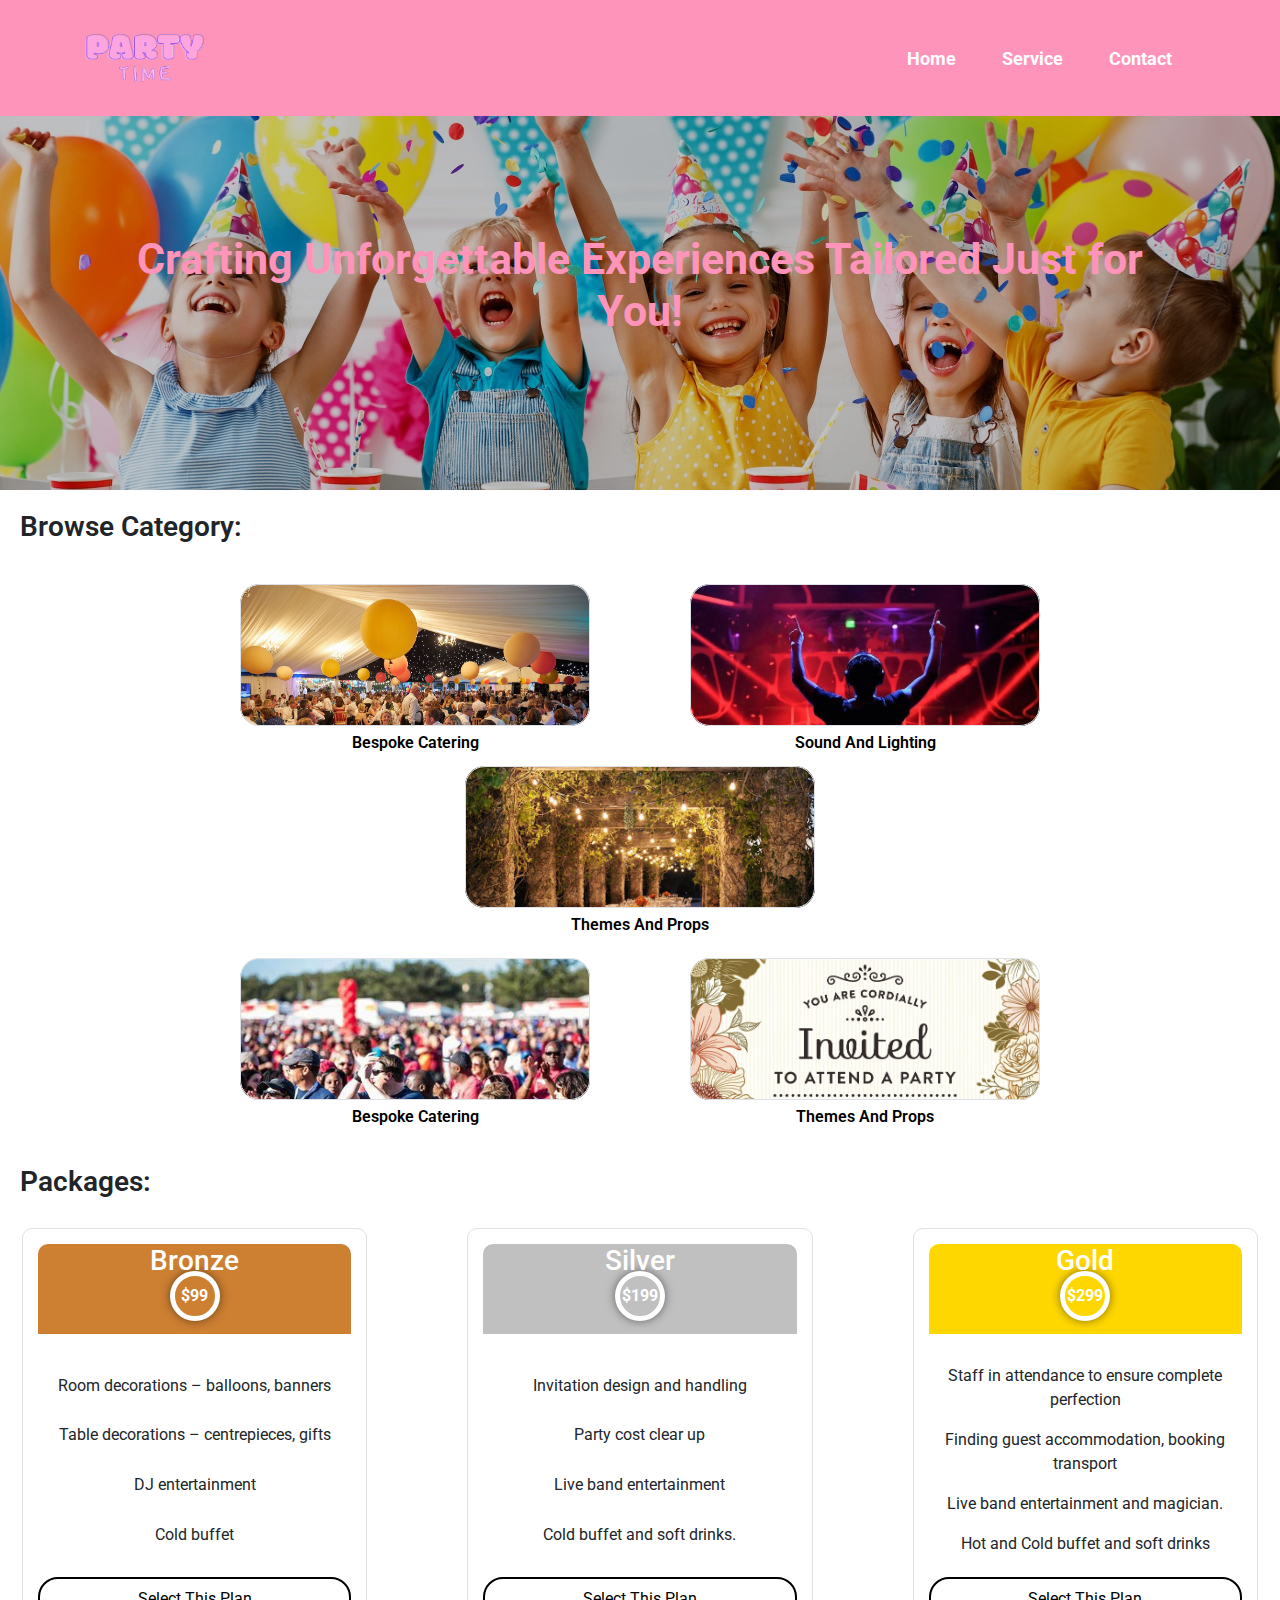
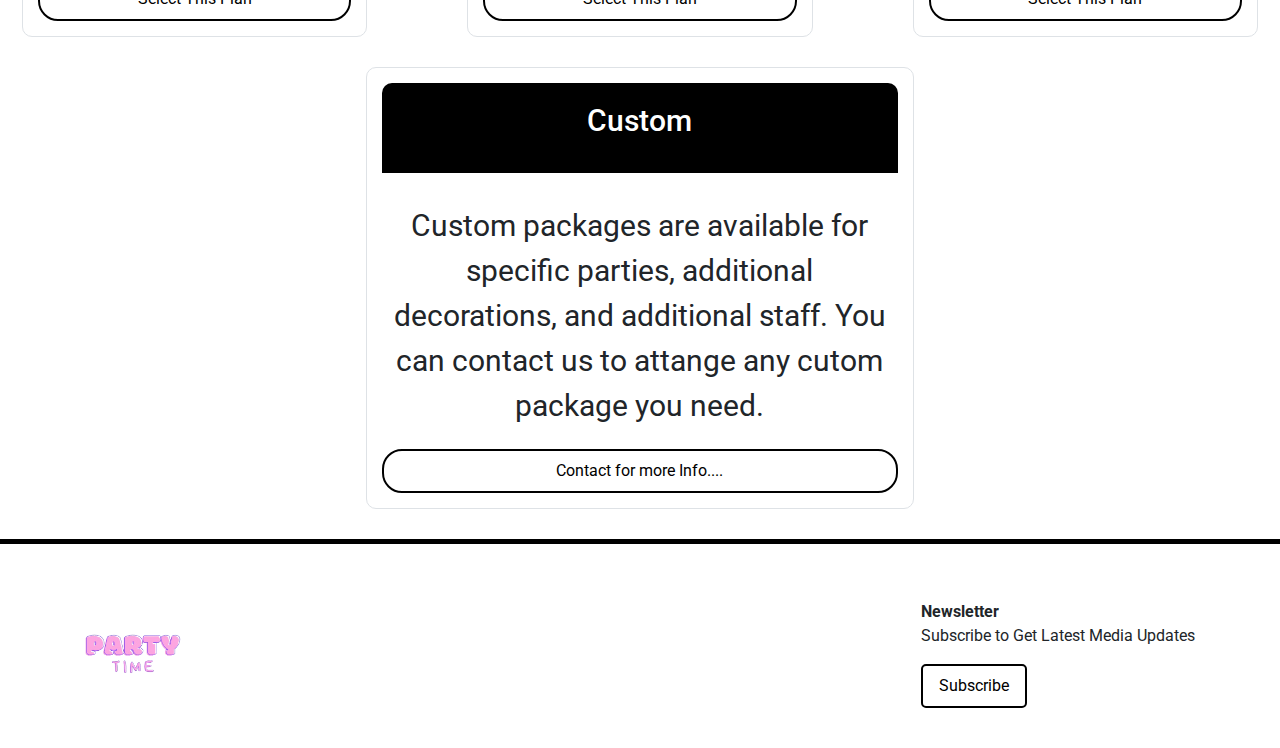
<file: index.html>
<!DOCTYPE html>
<html lang="en">
<head>
    <meta charset="UTF-8">
    <meta name="viewport" content="width=device-width, initial-scale=1.0">
    <title>Party Time</title>
    <link rel="stylesheet" href="style.css">
    <link rel="stylesheet" href="https://use.fontawesome.com/releases/v5.14.0/css/all.css">
    <link rel="stylesheet" href="https://stackpath.bootstrapcdn.com/bootstrap/4.5.2/css/bootstrap.min.css">

</head>
<body>
    <nav class="navbar navbar-dark navbar-expand-sm fixed-top" style="background-color: #ff94bb;">
        <div class="container">
            <a class="navbar-brand">
                <i class=""> <img src="img/logo.png" alt="Logo" style="max-height: 50px;"></i> &nbsp;
            </a>
    
            <button class="navbar-toggler" type="button" data-toggle="collapse" data-target="#navbarCollapse">
                <span class="navbar-toggler-icon"></span>
            </button>
    
            <div id="navbarCollapse" class="collapse navbar-collapse">
                <ul class="navbar-nav ml-auto">
                    <li class="nav-item">
                        <a href="index.html" class="nav-link active" style="color: #ffffff;">
                            Home
                        </a>
                    </li>
                    <li class="nav-item">
                        <a href="services.html" class="nav-link active" style="color: #ffffff;">
                            Service
                        </a>
                    </li>
                    <li class="nav-item">
                        <a href="contact.html" class="nav-link active" style="color: #ffffff;">
                            Contact
                        </a>
                    </li>
                </ul>
            </div>
        </div>
    </nav>           
    
    <div class="section">
        <div class="starter">
            <h1>Crafting Unforgettable Experiences Tailored Just for You!</h1>
        </div>
    </div>

    <h3 class="browse-category-title">Browse Category:</h3>

    <div class="section categories">
        <div class="category-box birthday">
            <div class="box-content"></div>
            <p>Bespoke Catering</p>
        </div>

        <div class="category-box music">
            <div class="box-content"></div>
            <p>Sound And Lighting</p>
        </div>

        <div class="category-box wedding">
            <div class="box-content"></div>
            <p>Themes And Props</p>
        </div>
    </div>

    <div class="section categories center-services">
        <div class="category-box four-ser ">
            <div class="box-content"></div>
            <p>Bespoke Catering</p>
        </div>

        <div class="category-box five-ser">
            <div class="box-content"></div>
            <p>Themes And Props</p>
        </div>
    </div>

    <h3 class="package-title">Packages:</h3>

    <div class="section packages">
        <div class="package package-bronze">
            <div class="package-header">
                <h3>Bronze</h3>
                <div class="price-circle">$99</div>
            </div>
            <p>Room decorations – balloons, banners</p>
            <p>Table decorations – centrepieces, gifts</p>
            <p>DJ entertainment</p>
            <p>Cold buffet</p>
            <button class="select-plan-button">Select This Plan</button>
        </div>

        <div class="package common-package package-silver">
            <div class="package-header">
                <h3>Silver</h3>
                <div class="price-circle">$199</div>
            </div>
            <p>Invitation design and handling</p>
            <p>Party cost clear up</p>
            <p>Live band entertainment</p>
            <p>Cold buffet and soft drinks.</p>
            <button class="select-plan-button">Select This Plan</button>
        </div>

        <div class="package common-package package-gold">
            <div class="package-header">
                <h3>Gold</h3>
                <div class="price-circle">$299</div>
            </div>
            <p>Staff in attendance to ensure complete perfection</p>
            <p>Finding guest accommodation, booking transport</p>
            <p>Live band entertainment and magician.</p>
            <p>Hot and Cold buffet and soft drinks</p>
            <button class="select-plan-button">Select This Plan</button>
        </div>
    </div>

    <div class="package common-package package-custom">
        <div class="package-header ">
            <h3>Custom</h3>
        </div>
        <p>Custom packages are available for specific parties, additional decorations, and additional staff. You can contact us to attange any cutom package you need.</p>
        <button class="select-plan-button"><a href="/contact.html" style="text-decoration: none; color: black;">Contact for more Info....</a></button>
    </div>

    <hr class="separator">

    <footer class="footer">
        <div class="container">
            <div class="footer-content">
                <div class="footer-logo">
                    <img src="img/logo.png" alt="Party Time Logo">
                </div>
                <div class="newsletter">
                    <strong>Newsletter</strong>
                    <p>Subscribe to Get Latest Media Updates</p>
                    <button class="subscribe-button">Subscribe</button>
                </div>
            </div>
        </div>
    </footer>

    <script src="https://code.jquery.com/jquery-3.5.1.slim.min.js" integrity="sha384-DfXdz2htPH0lsSSs5nCTpuj/zy4C+OGpamoFVy38MVBnE+IbbVYUew+OrCXaRkfj" crossorigin="anonymous"></script>
    <script src="https://cdn.jsdelivr.net/npm/popper.js@1.16.1/dist/umd/popper.min.js" integrity="sha384-9/reFTGAW83EW2RDu2S0VKaIzap3H66lZH81PoYlFhbGU+6BZp6G7niu735Sk7lN" crossorigin="anonymous"></script>
    <script src="https://stackpath.bootstrapcdn.com/bootstrap/4.5.2/js/bootstrap.min.js" integrity="sha384-B4gt1jrGC7Jh4AgTPSdUtOBvfO8shuf57BaghqFfPlYxofvL8/KUEfYiJOMMV+rV" crossorigin="anonymous"></script>
</body>
</html>
</file>
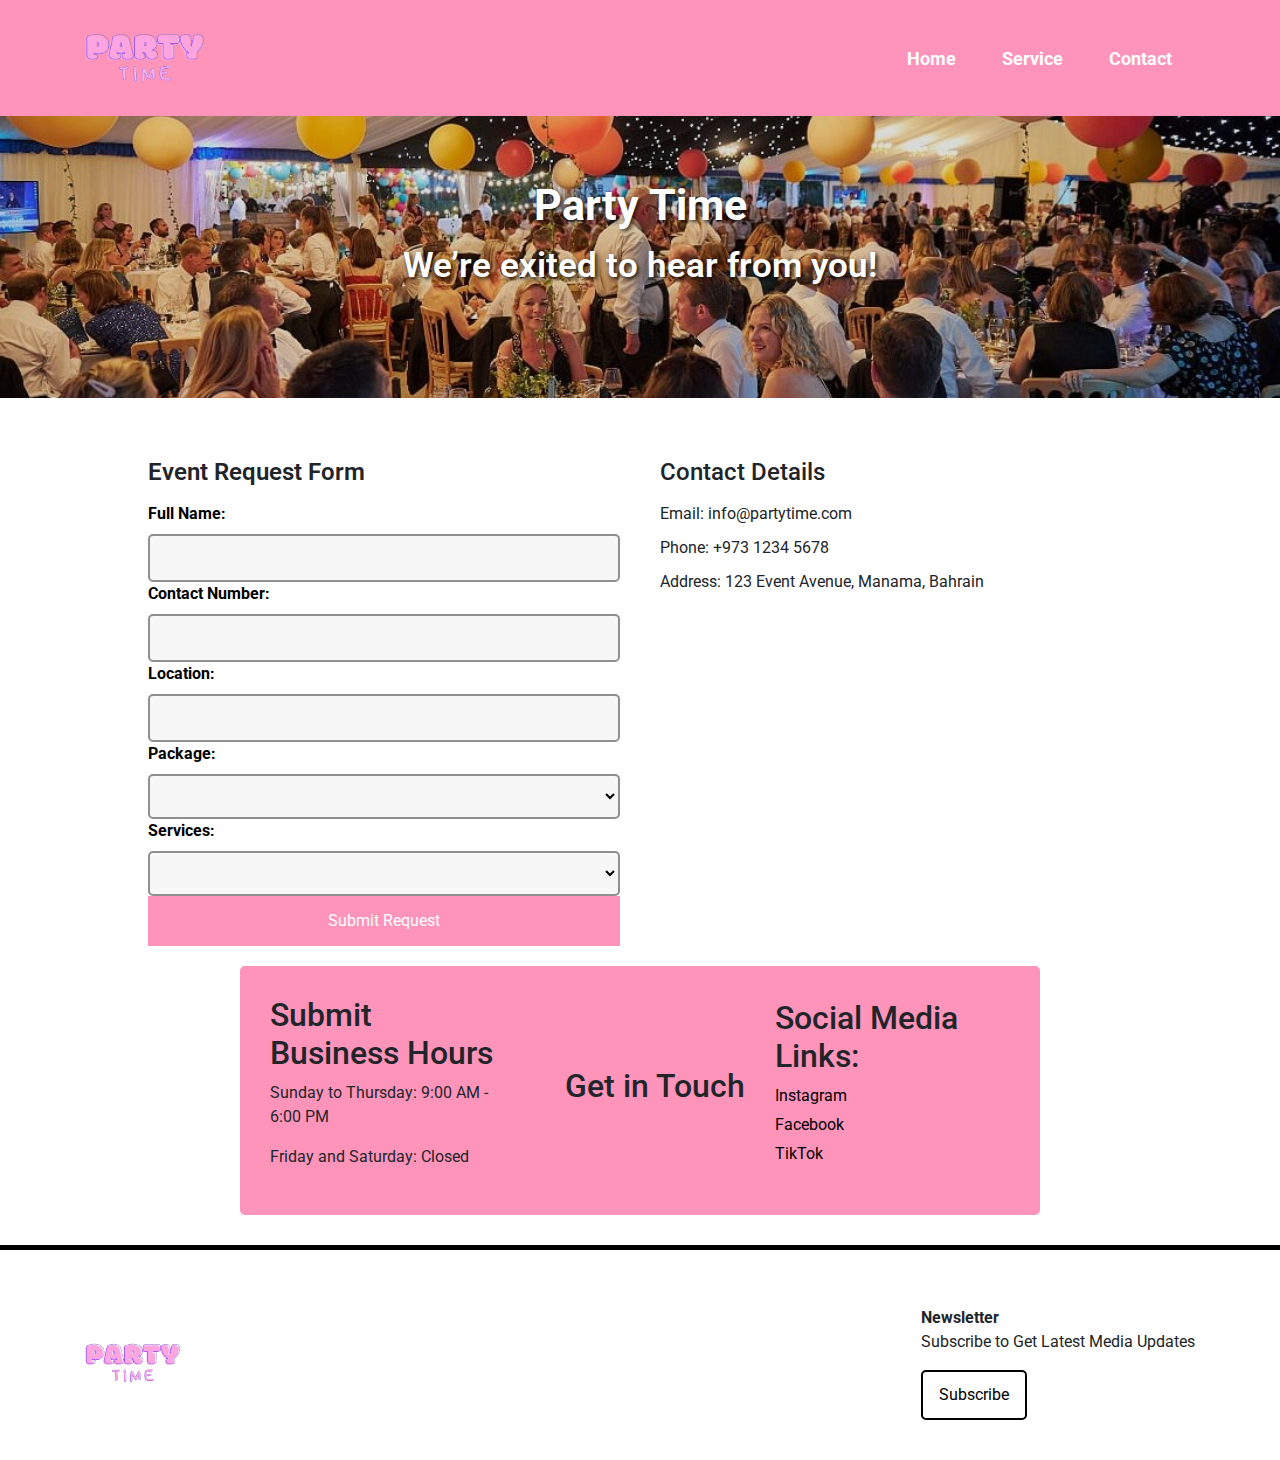
<file: contact.html>
<!DOCTYPE html>
<html lang="en">
<head>
    <meta charset="UTF-8">
    <meta name="viewport" content="width=device-width, initial-scale=1.0">
    <title>Party Time</title>
    <link rel="stylesheet" href="contact.css">
    <link rel="stylesheet" href="https://use.fontawesome.com/releases/v5.14.0/css/all.css">
    <link rel="stylesheet" href="https://stackpath.bootstrapcdn.com/bootstrap/4.5.2/css/bootstrap.min.css">
</head>
<body>
    <nav class="navbar navbar-dark navbar-expand-sm fixed-top" style="background-color: #ff94bb;">
        <div class="container">
            <a class="navbar-brand">
                <i class=""> <img src="img/logo.png" alt="Logo" style="max-height: 50px;"></i> &nbsp;
            </a>
    
            <button class="navbar-toggler" type="button" data-toggle="collapse" data-target="#navbarCollapse">
                <span class="navbar-toggler-icon"></span>
            </button>
    
            <div id="navbarCollapse" class="collapse navbar-collapse">
                <ul class="navbar-nav ml-auto">
                    <li class="nav-item">
                        <a href="index.html" class="nav-link active" style="color: #ffffff;">
                            Home
                        </a>
                    </li>
                    <li class="nav-item">
                        <a href="services.html" class="nav-link active" style="color: #ffffff;">
                            Service
                        </a>
                    </li>
                    <li class="nav-item">
                        <a href="contact.html" class="nav-link active" style="color: #ffffff;">
                            Contact
                        </a>
                    </li>
                </ul>
            </div>
        </div>
    </nav>           

    <div class="section">
        <div class="starter">
            <h1>Party Time</h1>
            <p>We’re exited to hear from you!</p>
        </div>
    </div>


<div class="section">
    <div class="split-container">
        <div class="form-container">
            <h2>Event Request Form</h2>
            <form id="contactForm">
                <label for="fullName">Full Name:</label>
                <input type="text" id="fullName" name="fullName" required>
        
                <label for="contactNumber">Contact Number:</label>
                <input type="tel" id="contactNumber" name="contactNumber" required>
        
                <label for="location">Location:</label>
                <input type="text" id="location" name="location" required>
        
                <label for="package">Package:</label>
                <select id="package" name="package" required>
                    <option value=""></option>
                    <option value="gold">Gold</option>
                    <option value="silver">Silver</option>
                    <option value="bronze">Bronze</option>
                    <option value="custom">Custom</option>
                </select>
        
                <label for="services">Services:</label>
                <select id="services" name="services" required>
                    <option value=""></option>
                    <option value="bespokeCatering">Bespoke Catering</option>
                    <option value="soundAndLighting">Sound and Lighting</option>
                    <option value="themesAndProps">Themes and Props</option>
                </select>
        
                <button type="submit">Submit Request</button>
            </form>
        </div>
        

        <div class="contact-details">
            <h2>Contact Details</h2>
            <p>Email: info@partytime.com</p>
            <p>Phone: +973 1234 5678</p>
            <p>Address: 123 Event Avenue, Manama, Bahrain</p>
            
            <!-- Add your Google Map embed code here -->
            <!-- Example: -->
            <iframe src="https://www.google.com/maps/embed?pb=!1m18!1m12!1m3!1d3502.285386538514!2d-81.38677918449592!3d28.537762882464467!2m3!1f0!2f0!3f0!3m2!1i1024!2i768!4f13.1!3m3!1m2!1s0x88e77a6a6822fb77%3A0x5425a91037d4f0a8!2sUniversal%20Studios%20Florida!5e0!3m2!1sen!2sus!4v1625569313656!5m2!1sen!2sus" width="600" height="450" style="border:0;" allowfullscreen="" loading="lazy"></iframe>
        </div>
    </div>
</div>

<!-- grey box -->

<div class="grey-box">
    <div class="left-content">
        <h2>Submit Business Hours</h2>
        <p>Sunday to Thursday: 9:00 AM - 6:00 PM</p>
        <p>Friday and Saturday: Closed</p>
    </div>

    <div class="middle-content">
        <h2>Get in Touch</h2>
    </div>

    <div class="right-content">
        <h2>Social Media Links:</h2>
        <ul>
            <li><a href="#">Instagram</a></li>
            <li><a href="#">Facebook</a></li>
            <li><a href="#">TikTok</a></li>
        </ul>
    </div>
</div>

<!-- End of grey box -->


    <hr class="separator">

    <footer class="footer">
        <div class="container">
            <div class="footer-content">
                <div class="footer-logo">
                    <img src="img/logo.png" alt="Party Time Logo">
                </div>
                <div class="newsletter">
                    <strong>Newsletter</strong>
                    <p>Subscribe to Get Latest Media Updates</p>
                    <button class="subscribe-button">Subscribe</button>
                </div>
            </div>
        </div>
    </footer>


    <script src="https://code.jquery.com/jquery-3.5.1.slim.min.js" integrity="sha384-DfXdz2htPH0lsSSs5nCTpuj/zy4C+OGpamoFVy38MVBnE+IbbVYUew+OrCXaRkfj" crossorigin="anonymous"></script>
    <script src="https://cdn.jsdelivr.net/npm/popper.js@1.16.1/dist/umd/popper.min.js" integrity="sha384-9/reFTGAW83EW2RDu2S0VKaIzap3H66lZH81PoYlFhbGU+6BZp6G7niu735Sk7lN" crossorigin="anonymous"></script>
    <script src="https://stackpath.bootstrapcdn.com/bootstrap/4.5.2/js/bootstrap.min.js" integrity="sha384-B4gt1jrGC7Jh4AgTPSdUtOBvfO8shuf57BaghqFfPlYxofvL8/KUEfYiJOMMV+rV" crossorigin="anonymous"></script>
</body>
</html>
</file>
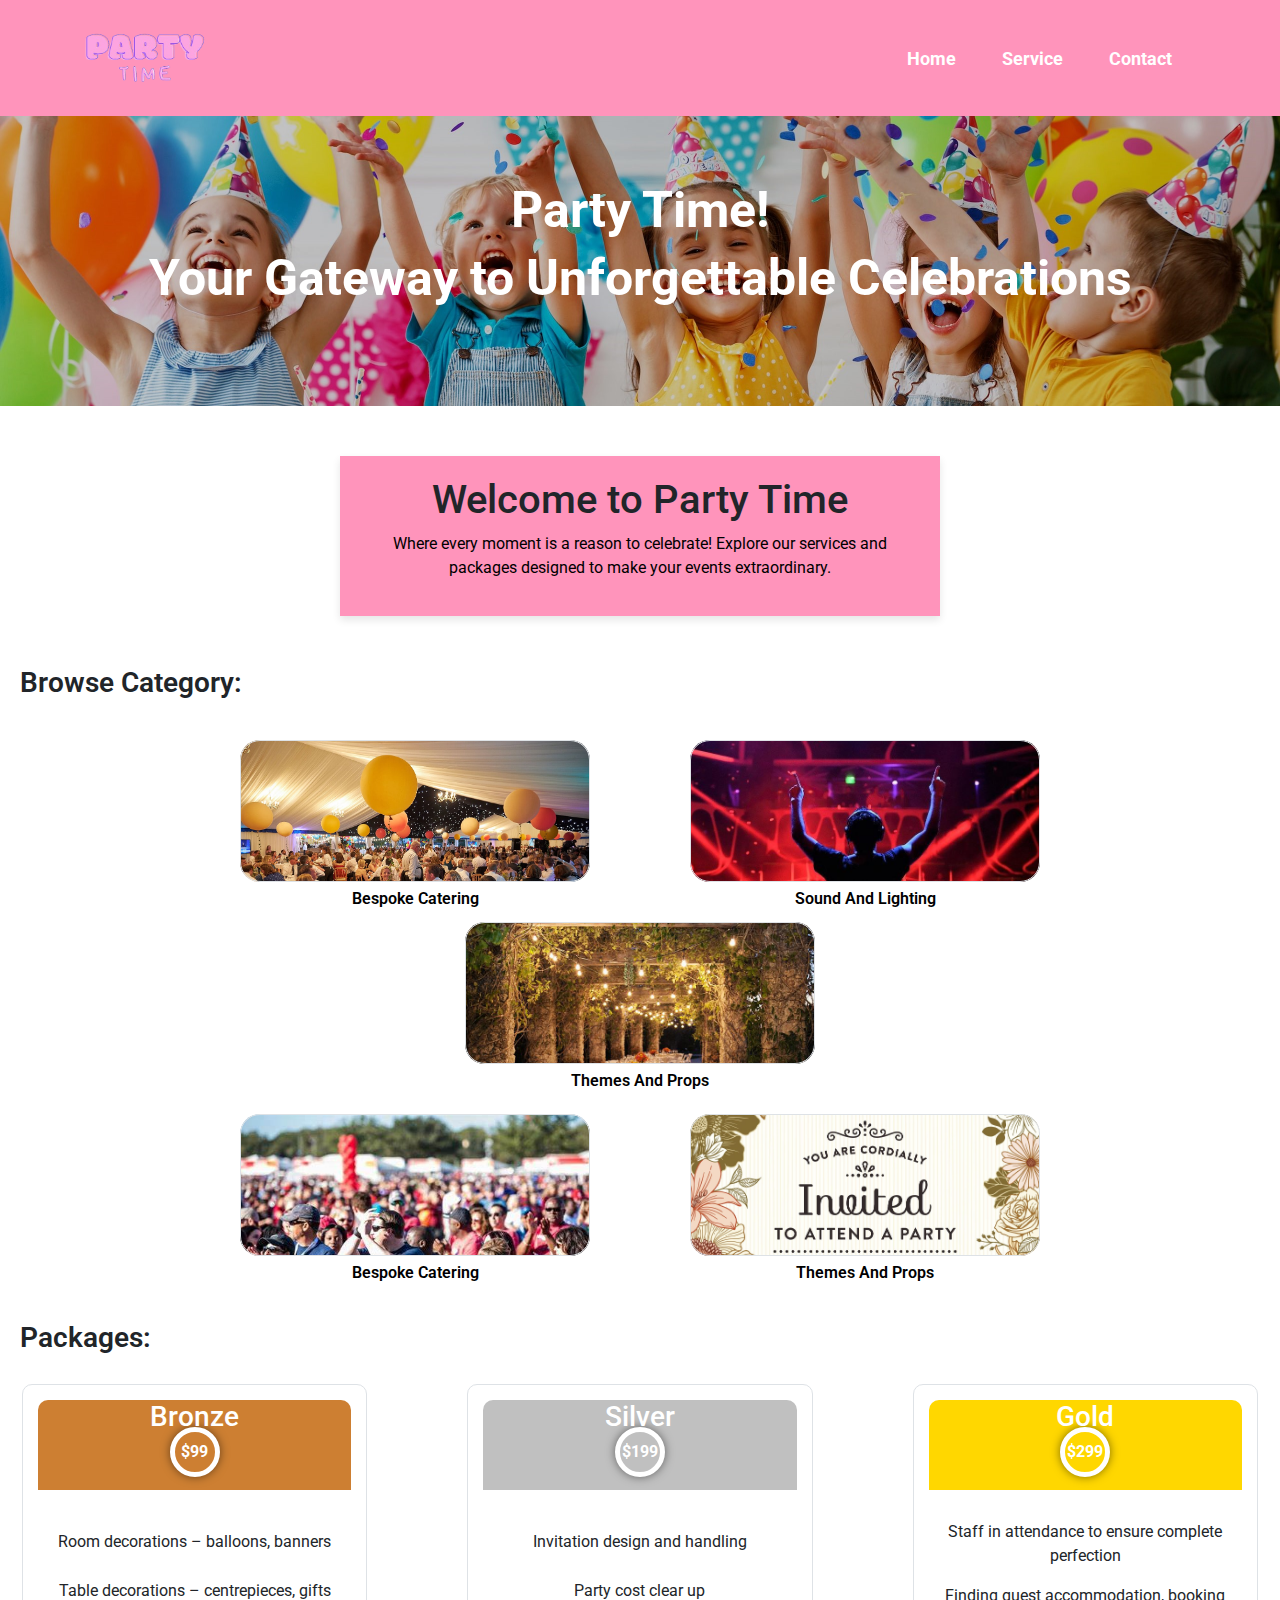
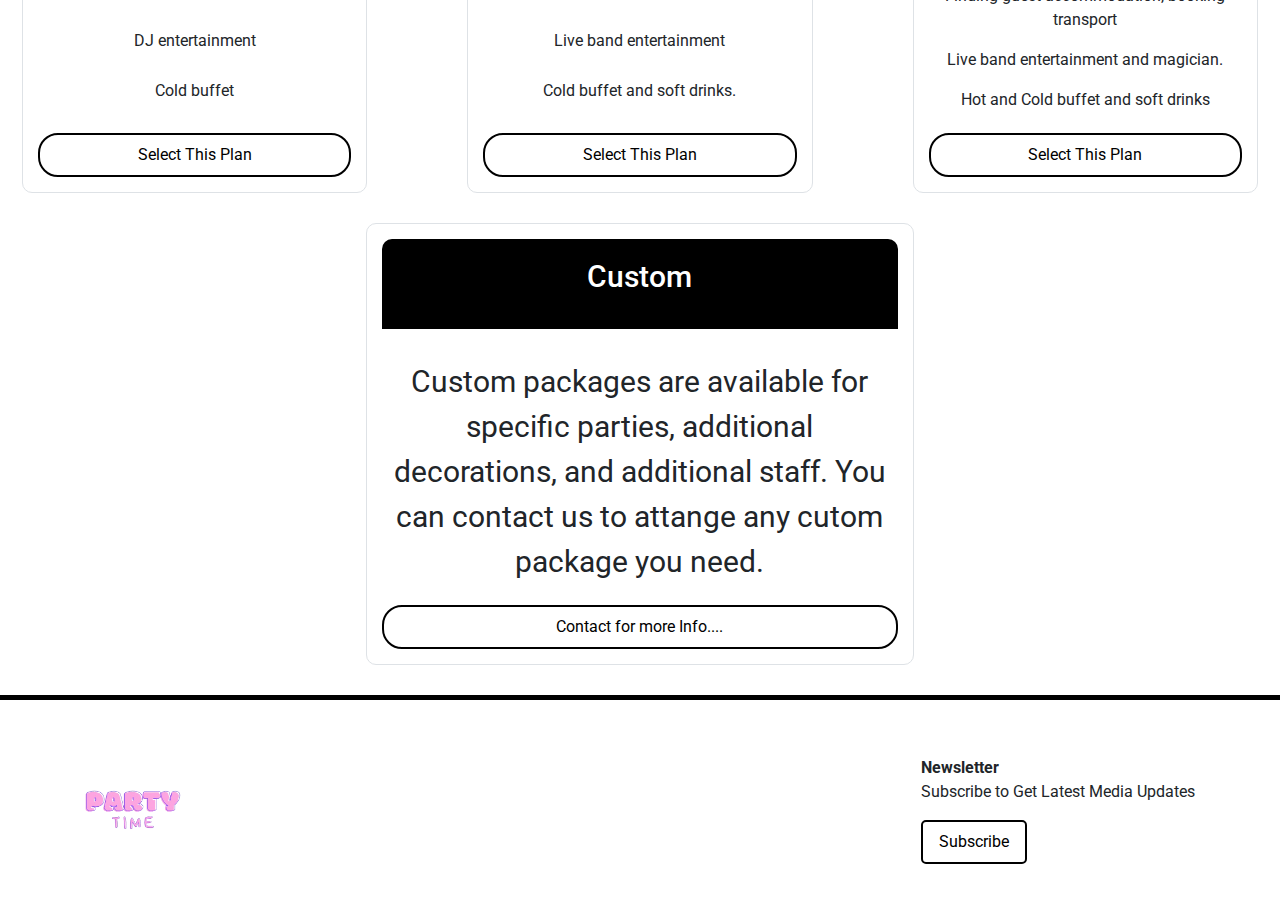
<file: services.html>
<!DOCTYPE html>
<html lang="en">
<head>
    <meta charset="UTF-8">
    <meta name="viewport" content="width=device-width, initial-scale=1.0">
    <title>Party Time</title>
    <link rel="stylesheet" href="services.css">
    <link rel="stylesheet" href="https://use.fontawesome.com/releases/v5.14.0/css/all.css">
    <link rel="stylesheet" href="https://stackpath.bootstrapcdn.com/bootstrap/4.5.2/css/bootstrap.min.css">
</head>
<body>
    <nav class="navbar navbar-dark navbar-expand-sm fixed-top" style="background-color: #ff94bb;">
        <div class="container">
            <a class="navbar-brand">
                <i class=""> <img src="img/logo.png" alt="Logo" style="max-height: 50px;"></i> &nbsp;
            </a>
    
            <button class="navbar-toggler" type="button" data-toggle="collapse" data-target="#navbarCollapse">
                <span class="navbar-toggler-icon"></span>
            </button>
    
            <div id="navbarCollapse" class="collapse navbar-collapse">
                <ul class="navbar-nav ml-auto">
                    <li class="nav-item">
                        <a href="index.html" class="nav-link active" style="color: #ffffff;">
                            Home
                        </a>
                    </li>
                    <li class="nav-item">
                        <a href="services.html" class="nav-link active" style="color: #ffffff;">
                            Service
                        </a>
                    </li>
                    <li class="nav-item">
                        <a href="contact.html" class="nav-link active" style="color: #ffffff;">
                            Contact
                        </a>
                    </li>
                </ul>
            </div>
        </div>
    </nav>           
    
    <div class="section">
        <div class="starter">
            <h1>Party Time!</h1>
            <h1> Your Gateway to Unforgettable Celebrations</h1>
        </div>
    </div>

    <div class="pink-box">
        <h1>Welcome to Party Time</h1>
        <p>Where every moment is a reason to celebrate! Explore our services and packages designed to make your events extraordinary.</p>
      </div>

    <h3 class="browse-category-title">Browse Category:</h3>

    <div class="section categories">
        <div class="category-box birthday">
            <div class="box-content"></div>
            <p>Bespoke Catering</p>
        </div>

        <div class="category-box music">
            <div class="box-content"></div>
            <p>Sound And Lighting</p>
        </div>

        <div class="category-box wedding">
            <div class="box-content"></div>
            <p>Themes And Props</p>
        </div>
    </div>

    <div class="section categories center-services">
        <div class="category-box four-ser ">
            <div class="box-content"></div>
            <p>Bespoke Catering</p>
        </div>

        <div class="category-box five-ser">
            <div class="box-content"></div>
            <p>Themes And Props</p>
        </div>
    </div>

    <h3 class="package-title">Packages:</h3>

    <div class="section packages">
        <div class="package package-bronze">
            <div class="package-header">
                <h3>Bronze</h3>
                <div class="price-circle">$99</div>
            </div>
            <p>Room decorations – balloons, banners</p>
            <p>Table decorations – centrepieces, gifts</p>
            <p>DJ entertainment</p>
            <p>Cold buffet</p>
            <button class="select-plan-button">Select This Plan</button>
        </div>

        <div class="package common-package package-silver">
            <div class="package-header">
                <h3>Silver</h3>
                <div class="price-circle">$199</div>
            </div>
            <p>Invitation design and handling</p>
            <p>Party cost clear up</p>
            <p>Live band entertainment</p>
            <p>Cold buffet and soft drinks.</p>
            <button class="select-plan-button">Select This Plan</button>
        </div>

        <div class="package common-package package-gold">
            <div class="package-header">
                <h3>Gold</h3>
                <div class="price-circle">$299</div>
            </div>
            <p>Staff in attendance to ensure complete perfection</p>
            <p>Finding guest accommodation, booking transport</p>
            <p>Live band entertainment and magician.</p>
            <p>Hot and Cold buffet and soft drinks</p>
            <button class="select-plan-button">Select This Plan</button>
        </div>
    </div>

    <div class="package common-package package-custom">
        <div class="package-header ">
            <h3>Custom</h3>
        </div>
        <p>Custom packages are available for specific parties, additional decorations, and additional staff. You can contact us to attange any cutom package you need.</p>
        <button class="select-plan-button"><a href="/contact.html" style="text-decoration: none; color: black;">Contact for more Info....</a></button>
    </div>

    
    <hr class="separator">

    <footer class="footer">
        <div class="container">
            <div class="footer-content">
                <div class="footer-logo">
                    <img src="img/logo.png" alt="Party Time Logo">
                </div>
                <div class="newsletter">
                    <strong>Newsletter</strong>
                    <p>Subscribe to Get Latest Media Updates</p>
                    <button class="subscribe-button">Subscribe</button>
                </div>
            </div>
        </div>
    </footer>


    <script src="https://code.jquery.com/jquery-3.5.1.slim.min.js" integrity="sha384-DfXdz2htPH0lsSSs5nCTpuj/zy4C+OGpamoFVy38MVBnE+IbbVYUew+OrCXaRkfj" crossorigin="anonymous"></script>
    <script src="https://cdn.jsdelivr.net/npm/popper.js@1.16.1/dist/umd/popper.min.js" integrity="sha384-9/reFTGAW83EW2RDu2S0VKaIzap3H66lZH81PoYlFhbGU+6BZp6G7niu735Sk7lN" crossorigin="anonymous"></script>
    <script src="https://stackpath.bootstrapcdn.com/bootstrap/4.5.2/js/bootstrap.min.js" integrity="sha384-B4gt1jrGC7Jh4AgTPSdUtOBvfO8shuf57BaghqFfPlYxofvL8/KUEfYiJOMMV+rV" crossorigin="anonymous"></script>
</body>
</html>
</file>
<file: style.css>
@import url('https://fonts.googleapis.com/css2?family=Poppins:wght@200;400;600;800;900&family=Roboto+Mono:wght@300;400&family=Roboto:wght@300;400&display=swap');
body {
    font-family: Poppins;
    background-color: #fff;
}

.container {
    width: 80%;
    margin: 0 auto;
    padding: 20px;
    box-sizing: border-box;
}

h1 {
    font-size: 32px;
    color: #212529;
    margin-bottom: 20px;
}

/* header */
.logo {
    max-height: 40px;
}

.header-nav {
    display: flex;
    justify-content: space-between;
    align-items: center;
}

.nav-links {
    display: flex;
    align-items: center;
}

.nav-link {
    text-decoration: none;
    color: #000000;
    margin: 0 15px;
    font-weight: bold;
    font-size: 18px;
}

@media (max-width: 768px) {
    .nav-links {
        flex-direction: column;
        align-items: center;
    }

    .nav-link {
        margin: 10px 0;
    }

    .buttons {
        margin-top: 10px;
    }
}

.nav-link.home {
    text-decoration: underline; 
}

.buttons {
    display: flex;
    align-items: center;
}

.login-button,
.signup-button {
    color: #000;
    font-weight: bold;
    text-decoration: none;
    padding: 10px;
    border: none;
    cursor: pointer;
}

.login-button {
    color: #000;
    background-color: transparent;
}

.signup-button {
    background-color: #ACACAC;
    color: #000000;
    margin-left: 20px;
    margin-right: 20px;
}

/* End of header */
/*Starter*/ 
.starter {
    margin-top: 90px;
    position: relative;
    height: 400px;
    width: 100%;
    background-image: url('img/starter1.jpeg');
    background-size: cover;
    background-repeat: no-repeat;
    background-position: center center;
    margin-bottom: 20px;
    padding: 90px;
    box-sizing: border-box;
    display: flex;
    flex-direction: column;
    justify-content: center;
    align-items: center;
}
.starter h1 {
    font-size: 43px;
    font-weight: 700;
    color: #ff94bb;
    text-align: center;
}

@media (max-width: 576px) {
    .starter h1 {
        font-size: 24px;
    }

    .pink-box {
        max-width: 100%;
    }

    .category-box {
        margin: 10px;
    }

    .package {
        padding: 8px;
    }
}
/* Starter*/

/*categorys*/
.center-services{
    text-align: center;
}
.browse-category-title {
    font-weight: 600;
    margin-left: 20px;
    margin-bottom: 20px; 
}

.categories {
    display: flex;
    justify-content: center; 
    flex-wrap: wrap;
    margin-top: 10px;
}

.category-box {
    position: relative;
    width: 350px;
    text-align: center;
    margin: 20px 50px;
    flex: 0 0 auto; 
}

.box-content {
    border: 1px solid #dee2e6;
    padding: 70px;
    margin-right: -60px;
    border-radius: 20px;
}


.category-box.birthday {
    background-image: url('img/R.jfif'); 
    background-size: cover;
    border-radius: 20px;
    padding-right: 60px;
}

.category-box.music {
    background-image: url('img/party.jpg'); 
    background-size: cover;
    border-radius: 20px;
    padding-right: 60px;
}

.category-box.wedding {
    background-image: url('img/wedding.jpg'); 
    background-size: cover;
    border-radius: 20px;
    padding-right: 60px;
}

.category-box.graduation {
    background-image: url('img/Fund.jfif'); 
    background-size: cover;
    border-radius: 20px;
    padding-right: 60px;
}

.category-box.four-ser {
    background-image: url('img/Fund.jfif'); 
    background-size: cover;
    border-radius: 20px;
    padding-right: 60px;
}

.category-box.five-ser {
    background-image: url('img/Initation.jpg'); 
    background-size: cover;
    border-radius: 20px;
    padding-right: 60px;
}

.category-box p {
    position: absolute;
    bottom: -45px; 
    left: 0;
    right: 0;
    color: #000000;
    font-weight: 600;
}

/* Adjustments for even smaller screens */
@media (max-width: 576px) {
    .category-box {
        width: calc(100% - 20px);
    }
}

/* packages */
.package-title {
    font-weight: 600;
    margin-left: 20px;
    margin-top: 45px; /* Adjust as needed */
}

.packages {
    margin-top: 30px;
    margin-left: 22px; 
    margin-right: 22px;
    display: grid;
    grid-template-columns: repeat(auto-fit, minmax(180px, 1fr));
    gap: 100px;
}

.package {
    text-align: center;
    padding: 15px;
    border: 1px solid #dee2e6;
    border-radius: 10px;
    display: flex;
    flex-direction: column;
    justify-content: space-between;
}


.package-custom {    
    width: calc(44.3333% - 20px);
    text-align: center;
    margin: 30px auto;
    padding: 15px;
    border: 1px solid #dee2e6;
    border-radius: 10px;
    display: flex;
    flex-direction: column;
    justify-content: center;
    margin-top: 30px; /* Adjust the margin as needed */
}

@media (max-width: 576px) {
    .package-custom {
        width: calc(100% - 20px);
    }
}

.package-custom p{ 
    margin-top: 20px;  
    font-size: 30px;
}

.package-custom h3{ 
    margin-top: 20px;  
    font-size: 30px;
}


.package p{
    margin-top: -0px;
}

.package h3{
    color: #fff;
}

.price-circle {
    width: 50px;
    height: 50px;
    border-radius: 50%;
    background-color: #007bff;
    border: 5px solid #ffffff;
    box-shadow: 0 0 10px rgba(0, 0, 0, 0.5); 
    color: #fff;
    display: flex;
    align-items: center;
    justify-content: center;
    font-weight: bold;
    margin: 10px auto;
    margin-top: -15px;
}


.package-header {
    background: linear-gradient(to bottom, #000 50%, #fff 50%);
    border-radius: 10px; 
    height: 180px; 
    margin-bottom: -60px;
}

.select-plan-button {
    margin-top: 5px;
    background-color: #ffffff;
    border: 2px solid #000000; 
    color: #000000;
    padding: 8px 16px;
    border-radius: 20px;
    cursor: pointer;
}

/* Bronze package */
.package-bronze .package-header {
    background: linear-gradient(to bottom, #cd7f32 50%, #fff 50%);
}

.package-bronze h3 {
    color: #ffffff;
}

.package-bronze .price-circle {
    background-color: #cd7f32;
}

/* Silver package */
.package-silver .package-header {
    background: linear-gradient(to bottom, #c0c0c0 50%, #fff 50%);
}

.package-silver h3 {
    color: #ffffff;
}

.package-silver .price-circle {
    background-color: #c0c0c0;
}

/* Gold package */
.package-gold .package-header {
    background: linear-gradient(to bottom, #ffd700 50%, #fff 50%);
}

.package-gold h3 {
    color: #ffffff;
}

.package-gold .price-circle {
    background-color: #ffd700;
}


/* Packages */



/* ... Footer ... */
.separator {
    margin-top: 30px;
    border: none;
    border-top: 5px solid #000;
    width: 100%;
}

.footer {
    background-color: #fff;
    padding: 20px 0;
}

.footer-content {
    display: flex;
    justify-content: space-between;
    align-items: center;
}

.footer-logo img {
    max-height: 40px;
}

.newsletter h4 {
    margin-bottom: 10px;
}

.subscribe-button {
    background-color: #fff;
    color: #000;
    border: 2px solid #000;
    padding: 8px 16px;
    border-radius: 5px;
    cursor: pointer;
}

@media (max-width: 576px) {
    .footer-content {
        align-items: center;
    }

    .footer-logo {
        margin-right: 20px;
        margin-bottom: 20px; /* Add some spacing below the logo */
    }
}

/* ... Footer ... */
</file>
<file: contact.css>
@import url('https://fonts.googleapis.com/css2?family=Poppins:wght@200;400;600;800;900&family=Roboto+Mono:wght@300;400&family=Roboto:wght@300;400&display=swap');
body {
    font-family: Poppins;
    background-color: #fff;
}

.container {
    width: 80%;
    margin: 0 auto;
    padding: 20px;
    box-sizing: border-box;
}

h1 {
    font-size: 32px;
    color: #212529;
    margin-bottom: 20px;
}

/* header */
.logo {
    max-height: 40px;
}

.header-nav {
    display: flex;
    justify-content: space-between;
    align-items: center;
}

.nav-links {
    display: flex;
    align-items: center;
}

.nav-link {
    text-decoration: none;
    color: #000000;
    margin: 0 15px;
    font-weight: bold;
    font-size: 18px;
}

@media (max-width: 768px) {
    .nav-links {
        flex-direction: column;
        align-items: center;
    }

    .nav-link {
        margin: 10px 0;
    }

    .buttons {
        margin-top: 10px;
    }
}

.nav-link.home {
    text-decoration: underline; 
}

.buttons {
    display: flex;
    align-items: center;
}

.login-button,
.signup-button {
    color: #000;
    font-weight: bold;
    text-decoration: none;
    padding: 10px;
    border: none;
    cursor: pointer;
}

.login-button {
    color: #000;
    background-color: transparent;
}

.signup-button {
    background-color: #ACACAC;
    color: #000000;
    margin-left: 20px;
    margin-right: 20px;
}

/* End of header */

/*Starter*/ 
.starter {
    margin-top: 90px;
    position: relative;
    width: 100%;
    background-image: url('img/R.jpg');
    background-size: cover;
    background-repeat: no-repeat;
    background-position: center center;
    margin-bottom: 20px;
    padding: 90px;
    box-sizing: border-box;
    display: flex;
    flex-direction: column;
    justify-content: center;
    align-items: center;
}
.starter h1 {
    font-size: 43px;
    font-weight: 700;
    color: #ffffff;
    text-align: center;
    text-shadow: 2px 2px 4px rgba(0, 0, 0, 0.8);
}

.starter p {
    margin-top: auto;
    font-size: 35px;
    font-weight: 600;
    color: #ffffff;
    text-align: center;
    text-shadow: 2px 2px 4px rgba(0, 0, 0, 0.9);
}

@media (max-width: 576px) {
    .starter h1 {
        font-size: 24px;
    }

    .pink-box {
        max-width: 100%;
    }

    .category-box {
        margin: 10px;
    }

    .package {
        padding: 8px;
    }
}
/* Starter*/

.section {
    display: flex;
    justify-content: center;
    align-items: center;
    flex-direction: column;
  }

  .split-container {
    display: flex;
    width: 80%;
    margin-top: 20px;
  }

  .form-container,
  .contact-details {
    width: 50%;
    padding: 20px;
    box-sizing: border-box;
  }

  /* Form Styles */
  .form-container h2 {
    font-size: 24px;
    font-weight: 600;
    margin-bottom: 15px;
  }

  form {
    display: flex;
    flex-direction: column;
  }

  label {
    margin-bottom: 8px;
    font-weight: bold;
    color: #000000;
  }

  input,
  textarea,
  select {
    border: 2px solid #8f8f8f;
    border-radius: 5px;
    padding: 10px;
    margin-bottom: 15px;
    font-size: 14px;
    background-color: #f7f7f7;
  }

  input:focus,
  textarea:focus,
  select:focus {
    border-color: #424242;
    outline: none;
  }

  button {
    height: 50px;
    background-color: #ff94bb;
    color: #ffffff;
    border-radius: 10px;
    border: none;
    padding: 10px;
    cursor: pointer;
    font-size: 16px;
    transition: background-color 0.3s ease;
  }

  button:hover {
    background-color: #bc6b89;
  }

  .contact-details h2 {
    font-size: 24px;
    margin-bottom: 15px;
  }

  .contact-details p {
    margin-bottom: 10px;
  }

  iframe {
    width: 100%;
    height: 300px;
    border: none;
  }

  @media (max-width: 768px) {
    .split-container {
      flex-direction: column;
    }

    .form-container,
    .contact-details {
      width: 100%;
      padding: 20px;
      box-sizing: border-box;
    }
  }
  /* End of form */

/* Grey Box */
.grey-box {
    background-color: #ff94bb;
    padding: 20px;
    border-radius: 5px;
    margin-bottom: 20px;
    display: flex;
    flex-direction: row; 
    justify-content: space-between;
    align-items: center;
    max-width: 800px;
    margin: 0 auto; 
}

.left-content,
.right-content {
    flex: 1; 
    margin: 10px; 
}

.middle-content{
    margin-right: 20px;
}

.left-content{
    padding-right: 50px;
}
.grey-box h2 {
    margin-top: 0;
}

.grey-box ul {
    list-style-type: none;
    padding: 0;
}

.grey-box li {
    margin-bottom: 5px;
}

.grey-box a {
    color: #000000;
    text-decoration: none;
}

.grey-box a:hover {
    text-decoration: underline;
}

/* End of the grey box */


/* ... Footer ... */
.separator {
    margin-top: 30px;
    border: none;
    border-top: 5px solid #000;
    width: 100%;
}

.footer {
    background-color: #fff;
    padding: 20px 0;
}

.footer-content {
    display: flex;
    justify-content: space-between;
    align-items: center;
}

.footer-logo img {
    max-height: 40px;
}

.newsletter h4 {
    margin-bottom: 10px;
}

.subscribe-button {
    background-color: #fff;
    color: #000;
    border: 2px solid #000;
    padding: 8px 16px;
    border-radius: 5px;
    cursor: pointer;
}

/* ... Footer ... */
</file>
<file: services.css>
@import url('https://fonts.googleapis.com/css2?family=Poppins:wght@200;400;600;800;900&family=Roboto+Mono:wght@300;400&family=Roboto:wght@300;400&display=swap');
body {
    font-family: Poppins;
    background-color: #fff;
}

.container {
    width: 100%;
    max-width: 1200px; /* Adjust the max-width as needed */
    margin: 0 auto;
    padding: 20px;
    box-sizing: border-box;
}

h1 {
    font-size: 32px;
    color: #212529;
    margin-bottom: 20px;
}

/* header */
.logo {
    max-height: 40px;
}

.header-nav {
    display: flex;
    justify-content: space-between;
    align-items: center;
}

.nav-links {
    display: flex;
    align-items: center;
}

.nav-link {
    text-decoration: none;
    color: #000000;
    margin: 0 15px;
    font-weight: bold;
    font-size: 18px;
}

@media (max-width: 768px) {
    .nav-links {
        flex-direction: column;
        align-items: center;
    }

    .nav-link {
        margin: 10px 0;
    }

    .buttons {
        margin-top: 10px;
    }
}

.nav-link.home {
    text-decoration: underline; 
}

.buttons {
    display: flex;
    align-items: center;
}

.login-button,
.signup-button {
    color: #000;
    font-weight: bold;
    text-decoration: none;
    padding: 10px;
    border: none;
    cursor: pointer;
}

.login-button {
    color: #000;
    background-color: transparent;
}

.signup-button {
    background-color: #ACACAC;
    color: #000000;
    margin-left: 20px;
    margin-right: 20px;
}

/* End of header */
/*Starter*/ 
.starter {
    margin-top: 90px;
    position: relative;
    width: 100%;
    background-image: url('img/starter1.jpeg');
    background-size: cover;
    background-repeat: no-repeat;
    background-position: center center;
    margin-bottom: 20px;
    padding: 90px;
    box-sizing: border-box;
    display: flex;
    flex-direction: column;
    justify-content: center;
    align-items: center;
}
.starter h1 {
    font-size: 50px;
    font-weight: 700;
    color: #ffffff;
    text-align: center;
}

@media (max-width: 576px) {
    .starter h1 {
        font-size: 24px;
    }

    .pink-box {
        max-width: 100%;
    }

    .category-box {
        margin: 10px;
    }

    .package {
        padding: 8px;
    }
}
/* Starter*/

.pink-box {
    background-color: #ff94bb;
    color: #000000;
    padding: 20px;
    text-align: center;
    margin: 50px auto;
    max-width: 600px;
    box-shadow: 0 4px 8px rgba(0, 0, 0, 0.1);
  }
  
/*categorys*/
.center-services{
    text-align: center;
}
.browse-category-title {
    font-weight: 600;
    margin-left: 20px;
    margin-bottom: 20px; 
}

.categories {
    display: flex;
    justify-content: center; 
    flex-wrap: wrap;
    margin-top: 10px;
}

.category-box {
    position: relative;
    width: 350px;
    text-align: center;
    margin: 20px 50px;
    flex: 0 0 auto; 
}

.box-content {
    border: 1px solid #dee2e6;
    padding: 70px;
    margin-right: -60px;
    border-radius: 20px;
}


.category-box.birthday {
    background-image: url('img/R.jfif'); 
    background-size: cover;
    border-radius: 20px;
    padding-right: 60px;
}

.category-box.music {
    background-image: url('img/party.jpg'); 
    background-size: cover;
    border-radius: 20px;
    padding-right: 60px;
}

.category-box.wedding {
    background-image: url('img/wedding.jpg'); 
    background-size: cover;
    border-radius: 20px;
    padding-right: 60px;
}

.category-box.graduation {
    background-image: url('img/Fund.jfif'); 
    background-size: cover;
    border-radius: 20px;
    padding-right: 60px;
}

.category-box.four-ser {
    background-image: url('img/Fund.jfif'); 
    background-size: cover;
    border-radius: 20px;
    padding-right: 60px;
}

.category-box.five-ser {
    background-image: url('img/Initation.jpg'); 
    background-size: cover;
    border-radius: 20px;
    padding-right: 60px;
}

.category-box p {
    position: absolute;
    bottom: -45px; 
    left: 0;
    right: 0;
    color: #000000;
    font-weight: 600;
}

/* Adjustments for even smaller screens */
@media (max-width: 576px) {
    .category-box {
        width: calc(100% - 20px);
    }
}
/* packages */
.package-title {
    font-weight: 600;
    margin-left: 20px;
    margin-top: 45px; /* Adjust as needed */
}

.packages {
    margin-top: 30px;
    margin-left: 22px; 
    margin-right: 22px;
    display: grid;
    grid-template-columns: repeat(auto-fit, minmax(180px, 1fr));
    gap: 100px;
}

.package {
    text-align: center;
    padding: 15px;
    border: 1px solid #dee2e6;
    border-radius: 10px;
    display: flex;
    flex-direction: column;
    justify-content: space-between;
}


.package-custom {    
    width: calc(44.3333% - 20px);
    text-align: center;
    margin: 30px auto;
    padding: 15px;
    border: 1px solid #dee2e6;
    border-radius: 10px;
    display: flex;
    flex-direction: column;
    justify-content: center;
    margin-top: 30px; /* Adjust the margin as needed */
}

@media (max-width: 576px) {
    .package-custom {
        width: calc(100% - 20px);
    }
}

.package-custom p{ 
    margin-top: 20px;  
    font-size: 30px;
}

.package-custom h3{ 
    margin-top: 20px;  
    font-size: 30px;
}


.package p{
    margin-top: -0px;
}

.package h3{
    color: #fff;
}

.price-circle {
    width: 50px;
    height: 50px;
    border-radius: 50%;
    background-color: #007bff;
    border: 5px solid #ffffff;
    box-shadow: 0 0 10px rgba(0, 0, 0, 0.5); 
    color: #fff;
    display: flex;
    align-items: center;
    justify-content: center;
    font-weight: bold;
    margin: 10px auto;
    margin-top: -15px;
}


.package-header {
    background: linear-gradient(to bottom, #000 50%, #fff 50%);
    border-radius: 10px; 
    height: 180px; 
    margin-bottom: -60px;
}

.select-plan-button {
    margin-top: 5px;
    background-color: #ffffff;
    border: 2px solid #000000; 
    color: #000000;
    padding: 8px 16px;
    border-radius: 20px;
    cursor: pointer;
}

/* Bronze package */
.package-bronze .package-header {
    background: linear-gradient(to bottom, #cd7f32 50%, #fff 50%);
}

.package-bronze h3 {
    color: #ffffff;
}

.package-bronze .price-circle {
    background-color: #cd7f32;
}

/* Silver package */
.package-silver .package-header {
    background: linear-gradient(to bottom, #c0c0c0 50%, #fff 50%);
}

.package-silver h3 {
    color: #ffffff;
}

.package-silver .price-circle {
    background-color: #c0c0c0;
}

/* Gold package */
.package-gold .package-header {
    background: linear-gradient(to bottom, #ffd700 50%, #fff 50%);
}

.package-gold h3 {
    color: #ffffff;
}

.package-gold .price-circle {
    background-color: #ffd700;
}


/* Packages */


/* ... Footer ... */
.separator {
    margin-top: 30px;
    border: none;
    border-top: 5px solid #000;
    width: 100%;
}

.footer {
    background-color: #fff;
    padding: 20px 0;
}

.footer-content {
    display: flex;
    justify-content: space-between;
    align-items: center;
}

.footer-logo img {
    max-height: 40px;
}

.newsletter h4 {
    margin-bottom: 10px;
}

.subscribe-button {
    background-color: #fff;
    color: #000;
    border: 2px solid #000;
    padding: 8px 16px;
    border-radius: 5px;
    cursor: pointer;
}

/* ... Footer ... */
</file>
